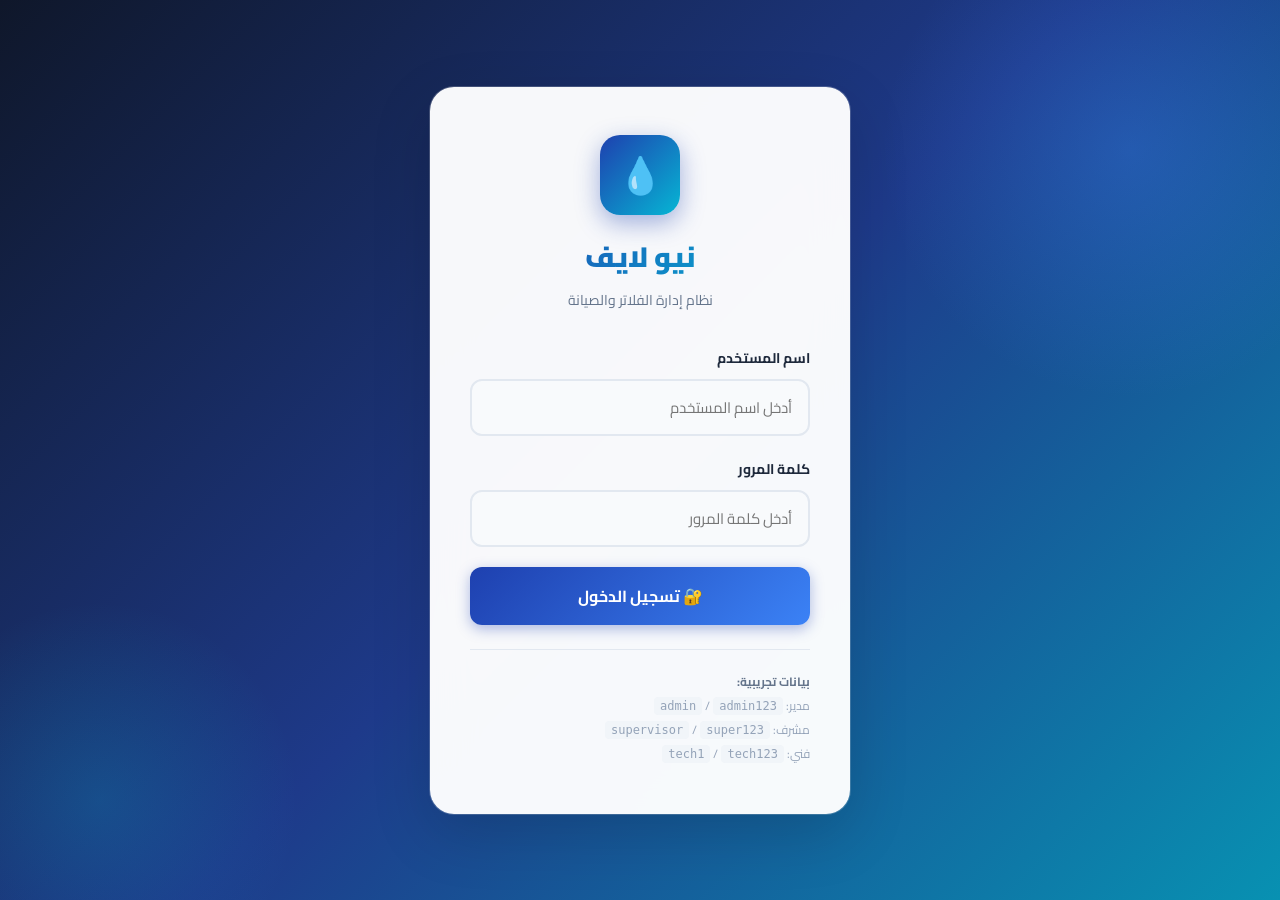
<file: index.html>
<!DOCTYPE html>
<html lang="ar" dir="rtl">
<head>
  <meta charset="UTF-8">
  <meta name="viewport" content="width=device-width, initial-scale=1.0">
  <title>نيو لايف - تسجيل الدخول</title>
  <link rel="stylesheet" href="style.css">
</head>
<body>
  <div class="login-page">
    <div class="login-box">
      <div class="login-logo">
        <div class="logo-icon">💧</div>
        <h1>نيو لايف</h1>
        <p>نظام إدارة الفلاتر والصيانة</p>
      </div>

      <div class="form-group">
        <label>اسم المستخدم</label>
        <input type="text" id="username" placeholder="أدخل اسم المستخدم" autocomplete="username">
      </div>
      <div class="form-group">
        <label>كلمة المرور</label>
        <input type="password" id="password" placeholder="أدخل كلمة المرور"
               autocomplete="current-password"
               onkeydown="if(event.key==='Enter') doLogin()">
      </div>

      <div id="error" style="display:none;background:#fee2e2;color:#991b1b;padding:10px 14px;border-radius:10px;font-size:13px;font-weight:700;margin-bottom:14px">
        ❌ بيانات خاطئة، حاول مرة أخرى
      </div>

      <button class="btn btn-primary btn-full" onclick="doLogin()" style="font-size:16px;padding:14px">
        🔐 تسجيل الدخول
      </button>

      <div style="margin-top:24px;padding-top:20px;border-top:1px solid #e2e8f0;font-size:12px;color:#94a3b8;line-height:2">
        <strong style="color:#64748b">بيانات تجريبية:</strong><br>
        مدير: <code style="background:#f1f5f9;padding:2px 6px;border-radius:4px">admin</code> /
        <code style="background:#f1f5f9;padding:2px 6px;border-radius:4px">admin123</code><br>
        مشرف: <code style="background:#f1f5f9;padding:2px 6px;border-radius:4px">supervisor</code> /
        <code style="background:#f1f5f9;padding:2px 6px;border-radius:4px">super123</code><br>
        فني: <code style="background:#f1f5f9;padding:2px 6px;border-radius:4px">tech1</code> /
        <code style="background:#f1f5f9;padding:2px 6px;border-radius:4px">tech123</code>
      </div>
    </div>
  </div>

  <script src="app.js"></script>
  <script>
    const s = DB.getSession();
    if (s) {
      window.location.href = s.role === 'technician' ? 'technician.html' : 'dashboard.html';
    }

    function doLogin() {
      const u = document.getElementById('username').value.trim();
      const p = document.getElementById('password').value.trim();
      const user = login(u, p);
      if (!user) {
        document.getElementById('error').style.display = 'block';
        return;
      }
      window.location.href = user.role === 'technician' ? 'technician.html' : 'dashboard.html';
    }
  </script>
</body>
</html>
</file>
<file: style.css>
@import url('https://fonts.googleapis.com/css2?family=Cairo:wght@300;400;600;700;900&display=swap');

/* ===== RESET & BASE ===== */
*, *::before, *::after { margin:0; padding:0; box-sizing:border-box; }

:root {
  --primary:       #1e40af;
  --primary-light: #3b82f6;
  --primary-dark:  #1e3a8a;
  --accent:        #06b6d4;
  --success:       #10b981;
  --danger:        #ef4444;
  --warning:       #f59e0b;
  --purple:        #8b5cf6;
  --bg:            #f0f4ff;
  --card:          #ffffff;
  --sidebar-bg:    #0f172a;
  --sidebar-w:     260px;
  --text:          #1e293b;
  --muted:         #64748b;
  --border:        #e2e8f0;
  --radius:        16px;
  --shadow-sm:     0 2px 8px rgba(0,0,0,.06);
  --shadow-md:     0 8px 24px rgba(0,0,0,.10);
  --shadow-lg:     0 20px 60px rgba(0,0,0,.15);
  --shadow-3d:     0 10px 30px rgba(30,64,175,.20), 0 2px 8px rgba(0,0,0,.08);
}

html { scroll-behavior: smooth; }

body {
  font-family: 'Cairo', sans-serif;
  background: var(--bg);
  color: var(--text);
  direction: rtl;
  min-height: 100vh;
}

/* ===== SCROLLBAR ===== */
::-webkit-scrollbar { width: 6px; }
::-webkit-scrollbar-track { background: #f1f5f9; }
::-webkit-scrollbar-thumb { background: #cbd5e1; border-radius: 3px; }

/* ===== LOGIN PAGE ===== */
.login-page {
  min-height: 100vh;
  display: flex;
  align-items: center;
  justify-content: center;
  background: linear-gradient(135deg, #0f172a 0%, #1e3a8a 50%, #0891b2 100%);
  position: relative;
  overflow: hidden;
}

.login-page::before {
  content: '';
  position: absolute;
  width: 500px; height: 500px;
  background: radial-gradient(circle, rgba(59,130,246,.3) 0%, transparent 70%);
  top: -100px; right: -100px;
  animation: pulse-glow 4s ease-in-out infinite;
}

.login-page::after {
  content: '';
  position: absolute;
  width: 400px; height: 400px;
  background: radial-gradient(circle, rgba(6,182,212,.2) 0%, transparent 70%);
  bottom: -100px; left: -100px;
  animation: pulse-glow 4s ease-in-out infinite reverse;
}

@keyframes pulse-glow {
  0%, 100% { transform: scale(1); opacity: .6; }
  50% { transform: scale(1.2); opacity: 1; }
}

.login-box {
  background: rgba(255,255,255,.97);
  backdrop-filter: blur(20px);
  border-radius: 24px;
  padding: 48px 40px;
  width: 420px;
  max-width: 95vw;
  box-shadow: var(--shadow-lg), 0 0 0 1px rgba(255,255,255,.2);
  position: relative;
  z-index: 1;
  transform: translateY(0);
  transition: transform .3s ease;
}

.login-box:hover { transform: translateY(-4px); }

.login-logo {
  text-align: center;
  margin-bottom: 32px;
}

.login-logo .logo-icon {
  width: 80px; height: 80px;
  background: linear-gradient(135deg, var(--primary), var(--accent));
  border-radius: 20px;
  display: flex; align-items: center; justify-content: center;
  margin: 0 auto 16px;
  box-shadow: 0 8px 24px rgba(30,64,175,.4);
  font-size: 36px;
}

.login-logo h1 {
  font-size: 28px; font-weight: 900;
  background: linear-gradient(135deg, var(--primary), var(--accent));
  -webkit-background-clip: text; -webkit-text-fill-color: transparent;
}

.login-logo p { color: var(--muted); font-size: 14px; margin-top: 4px; }

/* ===== FORM ELEMENTS ===== */
.form-group { margin-bottom: 20px; }

.form-group label {
  display: block; font-weight: 700; margin-bottom: 8px;
  font-size: 14px; color: var(--text);
}

.form-group input,
.form-group select,
.form-group textarea {
  width: 100%;
  padding: 12px 16px;
  border: 2px solid var(--border);
  border-radius: 12px;
  font-family: 'Cairo', sans-serif;
  font-size: 15px;
  transition: all .2s;
  background: #f8fafc;
  color: var(--text);
}

.form-group input:focus,
.form-group select:focus,
.form-group textarea:focus {
  outline: none;
  border-color: var(--primary-light);
  background: white;
  box-shadow: 0 0 0 4px rgba(59,130,246,.1);
}

/* ===== BUTTONS ===== */
.btn {
  padding: 11px 22px;
  border: none; border-radius: 12px;
  font-family: 'Cairo', sans-serif;
  font-size: 14px; font-weight: 700;
  cursor: pointer;
  transition: all .2s;
  display: inline-flex; align-items: center; gap: 8px;
  text-decoration: none;
  white-space: nowrap;
}

.btn-primary {
  background: linear-gradient(135deg, var(--primary), var(--primary-light));
  color: white;
  box-shadow: 0 4px 14px rgba(30,64,175,.35);
}
.btn-primary:hover {
  transform: translateY(-2px);
  box-shadow: 0 8px 20px rgba(30,64,175,.45);
}

.btn-success {
  background: linear-gradient(135deg, #059669, var(--success));
  color: white;
  box-shadow: 0 4px 14px rgba(16,185,129,.35);
}
.btn-success:hover { transform: translateY(-2px); box-shadow: 0 8px 20px rgba(16,185,129,.45); }

.btn-danger {
  background: linear-gradient(135deg, #dc2626, var(--danger));
  color: white;
  box-shadow: 0 4px 14px rgba(239,68,68,.3);
}
.btn-danger:hover { transform: translateY(-2px); }

.btn-warning {
  background: linear-gradient(135deg, #d97706, var(--warning));
  color: white;
  box-shadow: 0 4px 14px rgba(245,158,11,.3);
}
.btn-warning:hover { transform: translateY(-2px); }

.btn-whatsapp {
  background: linear-gradient(135deg, #128c7e, #25d366);
  color: white;
  box-shadow: 0 4px 14px rgba(37,211,102,.35);
}
.btn-whatsapp:hover { transform: translateY(-2px); box-shadow: 0 8px 20px rgba(37,211,102,.45); }

.btn-outline {
  background: transparent;
  border: 2px solid var(--border);
  color: var(--text);
}
.btn-outline:hover { border-color: var(--primary-light); color: var(--primary); background: rgba(59,130,246,.05); }

.btn-full { width: 100%; justify-content: center; }
.btn-sm { padding: 7px 14px; font-size: 13px; border-radius: 10px; }
.btn-xs { padding: 5px 10px; font-size: 12px; border-radius: 8px; }

/* ===== LAYOUT ===== */
.layout { display: flex; min-height: 100vh; }

/* ===== SIDEBAR ===== */
.sidebar {
  width: var(--sidebar-w);
  background: var(--sidebar-bg);
  color: white;
  display: flex; flex-direction: column;
  position: fixed; top: 0; right: 0;
  height: 100vh; z-index: 100;
  transition: transform .3s cubic-bezier(.4,0,.2,1);
  box-shadow: -4px 0 24px rgba(0,0,0,.3);
}

.sidebar-logo {
  padding: 24px 20px;
  border-bottom: 1px solid rgba(255,255,255,.08);
  display: flex; align-items: center; gap: 12px;
}

.sidebar-logo .logo-mark {
  width: 42px; height: 42px;
  background: linear-gradient(135deg, var(--primary-light), var(--accent));
  border-radius: 12px;
  display: flex; align-items: center; justify-content: center;
  font-size: 20px;
  box-shadow: 0 4px 12px rgba(59,130,246,.4);
  flex-shrink: 0;
}

.sidebar-logo .logo-text { font-size: 17px; font-weight: 900; line-height: 1.2; }
.sidebar-logo .logo-sub { font-size: 11px; color: rgba(255,255,255,.4); }

.sidebar-nav { flex: 1; padding: 12px 0; overflow-y: auto; }

.nav-section-label {
  padding: 12px 20px 6px;
  font-size: 10px; font-weight: 700;
  color: rgba(255,255,255,.3);
  text-transform: uppercase; letter-spacing: 1px;
}

.nav-item {
  display: flex; align-items: center; gap: 12px;
  padding: 12px 20px;
  color: rgba(255,255,255,.6);
  text-decoration: none; font-size: 14px; font-weight: 600;
  transition: all .2s; cursor: pointer;
  border: none; background: none; width: 100%;
  font-family: 'Cairo', sans-serif;
  border-right: 3px solid transparent;
  margin: 1px 0;
}

.nav-item:hover {
  background: rgba(255,255,255,.06);
  color: rgba(255,255,255,.9);
}

.nav-item.active {
  background: linear-gradient(90deg, rgba(59,130,246,.2), rgba(59,130,246,.05));
  color: white;
  border-right-color: var(--primary-light);
}

.nav-item svg { width: 18px; height: 18px; flex-shrink: 0; }

.sidebar-footer {
  padding: 16px 20px;
  border-top: 1px solid rgba(255,255,255,.08);
}

.user-card {
  display: flex; align-items: center; gap: 10px;
  padding: 10px 12px;
  background: rgba(255,255,255,.06);
  border-radius: 12px; margin-bottom: 12px;
}

.user-avatar {
  width: 36px; height: 36px;
  background: linear-gradient(135deg, var(--primary-light), var(--accent));
  border-radius: 10px;
  display: flex; align-items: center; justify-content: center;
  font-weight: 900; font-size: 15px; flex-shrink: 0;
}

.user-name { font-size: 13px; font-weight: 700; }
.user-role { font-size: 11px; color: rgba(255,255,255,.4); }

/* ===== MAIN CONTENT ===== */
.main-content {
  flex: 1;
  margin-right: var(--sidebar-w);
  padding: 28px;
  min-height: 100vh;
  transition: margin .3s;
}

/* ===== TOP BAR ===== */
.topbar {
  display: flex; align-items: center; justify-content: space-between;
  margin-bottom: 28px;
  flex-wrap: wrap; gap: 12px;
}

.page-title { font-size: 22px; font-weight: 900; color: var(--text); }
.page-subtitle { font-size: 13px; color: var(--muted); margin-top: 3px; }

/* ===== STATS CARDS ===== */
.stats-grid {
  display: grid;
  grid-template-columns: repeat(auto-fit, minmax(180px, 1fr));
  gap: 18px;
  margin-bottom: 28px;
}

.stat-card {
  background: var(--card);
  border-radius: var(--radius);
  padding: 22px 20px;
  box-shadow: var(--shadow-3d);
  display: flex; align-items: center; gap: 16px;
  transition: all .3s cubic-bezier(.4,0,.2,1);
  position: relative; overflow: hidden;
  border: 1px solid rgba(255,255,255,.8);
}

.stat-card::before {
  content: '';
  position: absolute; top: 0; right: 0;
  width: 80px; height: 80px;
  border-radius: 0 var(--radius) 0 80px;
  opacity: .06;
}

.stat-card:hover {
  transform: translateY(-6px) scale(1.01);
  box-shadow: 0 20px 40px rgba(0,0,0,.12);
}

.stat-card.blue::before  { background: var(--primary); }
.stat-card.green::before { background: var(--success); }
.stat-card.red::before   { background: var(--danger); }
.stat-card.orange::before{ background: var(--warning); }
.stat-card.purple::before{ background: var(--purple); }
.stat-card.cyan::before  { background: var(--accent); }

.stat-icon {
  width: 52px; height: 52px;
  border-radius: 14px;
  display: flex; align-items: center; justify-content: center;
  font-size: 24px; flex-shrink: 0;
}

.stat-icon.blue   { background: linear-gradient(135deg,#dbeafe,#bfdbfe); }
.stat-icon.green  { background: linear-gradient(135deg,#d1fae5,#a7f3d0); }
.stat-icon.red    { background: linear-gradient(135deg,#fee2e2,#fecaca); }
.stat-icon.orange { background: linear-gradient(135deg,#fef3c7,#fde68a); }
.stat-icon.purple { background: linear-gradient(135deg,#ede9fe,#ddd6fe); }
.stat-icon.cyan   { background: linear-gradient(135deg,#cffafe,#a5f3fc); }

.stat-value { font-size: 26px; font-weight: 900; line-height: 1; }
.stat-label { font-size: 12px; color: var(--muted); margin-top: 4px; font-weight: 600; }

/* ===== CARDS ===== */
.card {
  background: var(--card);
  border-radius: var(--radius);
  padding: 24px;
  box-shadow: var(--shadow-3d);
  margin-bottom: 24px;
  border: 1px solid rgba(255,255,255,.8);
  transition: box-shadow .3s;
}

.card:hover { box-shadow: 0 16px 40px rgba(0,0,0,.1); }

.card-header {
  display: flex; align-items: center; justify-content: space-between;
  margin-bottom: 20px; flex-wrap: wrap; gap: 10px;
}

.card-title { font-size: 16px; font-weight: 800; color: var(--text); }

/* ===== TABLE ===== */
.table-wrap { overflow-x: auto; -webkit-overflow-scrolling: touch; }

table { width: 100%; border-collapse: collapse; min-width: 500px; }

thead th {
  background: linear-gradient(135deg, #f8fafc, #f1f5f9);
  padding: 12px 14px;
  text-align: right; font-size: 12px; font-weight: 800;
  color: var(--muted); border-bottom: 2px solid var(--border);
  white-space: nowrap;
}

tbody td {
  padding: 13px 14px;
  border-bottom: 1px solid #f1f5f9;
  font-size: 13px; vertical-align: middle;
}

tbody tr { transition: background .15s; }
tbody tr:hover { background: #f8faff; }
tbody tr:last-child td { border-bottom: none; }

/* ===== BADGES ===== */
.badge {
  display: inline-flex; align-items: center; gap: 4px;
  padding: 4px 10px; border-radius: 20px;
  font-size: 11px; font-weight: 700; white-space: nowrap;
}

.badge-success { background: #d1fae5; color: #065f46; }
.badge-warning { background: #fef3c7; color: #92400e; }
.badge-danger  { background: #fee2e2; color: #991b1b; }
.badge-info    { background: #dbeafe; color: #1e40af; }
.badge-muted   { background: #f1f5f9; color: #475569; }
.badge-purple  { background: #ede9fe; color: #5b21b6; }

/* ===== SEARCH BAR ===== */
.search-bar {
  display: flex; gap: 10px; margin-bottom: 18px; flex-wrap: wrap;
}

.search-bar input,
.search-bar select {
  padding: 10px 14px;
  border: 2px solid var(--border);
  border-radius: 12px;
  font-family: 'Cairo', sans-serif;
  font-size: 13px; background: #f8fafc;
  transition: all .2s;
}

.search-bar input { flex: 1; min-width: 180px; }

.search-bar input:focus,
.search-bar select:focus {
  outline: none; border-color: var(--primary-light);
  background: white; box-shadow: 0 0 0 3px rgba(59,130,246,.1);
}

/* ===== MODAL ===== */
.modal-overlay {
  position: fixed; inset: 0;
  background: rgba(15,23,42,.6);
  backdrop-filter: blur(4px);
  display: flex; align-items: center; justify-content: center;
  z-index: 1000; padding: 16px;
  animation: fadeIn .2s ease;
}

@keyframes fadeIn { from { opacity:0; } to { opacity:1; } }

.modal {
  background: white;
  border-radius: 20px;
  padding: 28px;
  width: 100%; max-width: 520px;
  max-height: 90vh; overflow-y: auto;
  box-shadow: var(--shadow-lg);
  animation: slideUp .25s cubic-bezier(.4,0,.2,1);
}

@keyframes slideUp {
  from { opacity:0; transform: translateY(20px) scale(.97); }
  to   { opacity:1; transform: translateY(0) scale(1); }
}

.modal-header {
  display: flex; align-items: center; justify-content: space-between;
  margin-bottom: 22px;
}

.modal-title { font-size: 18px; font-weight: 800; }

.modal-close {
  background: #f1f5f9; border: none; cursor: pointer;
  width: 32px; height: 32px; border-radius: 8px;
  font-size: 16px; color: var(--muted);
  display: flex; align-items: center; justify-content: center;
  transition: all .2s;
}
.modal-close:hover { background: #fee2e2; color: var(--danger); }

.modal-footer { display: flex; gap: 10px; justify-content: flex-end; margin-top: 22px; }

/* ===== TASK CARDS ===== */
.task-card {
  background: var(--card);
  border-radius: 14px;
  padding: 18px;
  box-shadow: var(--shadow-3d);
  margin-bottom: 14px;
  border-right: 4px solid var(--primary-light);
  transition: all .3s;
}

.task-card:hover { transform: translateX(-4px); box-shadow: 0 12px 30px rgba(0,0,0,.1); }
.task-card.done      { border-right-color: var(--warning); }
.task-card.confirmed { border-right-color: var(--success); }
.task-card.rejected  { border-right-color: var(--danger); }

.task-card-header { display: flex; justify-content: space-between; align-items: flex-start; margin-bottom: 10px; }
.task-client { font-size: 16px; font-weight: 800; }
.task-meta { color: var(--muted); font-size: 12px; margin-top: 4px; line-height: 1.8; }
.task-image { width: 100%; max-height: 200px; object-fit: cover; border-radius: 10px; margin: 10px 0; cursor: pointer; }
.task-actions { display: flex; gap: 8px; margin-top: 12px; flex-wrap: wrap; }

/* ===== WHATSAPP SECTION ===== */
.whatsapp-section {
  background: linear-gradient(135deg, #f0fdf4, #dcfce7);
  border: 2px solid #86efac;
  border-radius: var(--radius);
  padding: 20px;
  margin-bottom: 24px;
}

.whatsapp-header {
  display: flex; align-items: center; gap: 12px;
  margin-bottom: 16px; flex-wrap: wrap;
}

.whatsapp-icon {
  width: 44px; height: 44px;
  background: linear-gradient(135deg, #128c7e, #25d366);
  border-radius: 12px;
  display: flex; align-items: center; justify-content: center;
  font-size: 22px;
  box-shadow: 0 4px 12px rgba(37,211,102,.4);
}

.whatsapp-title { font-size: 16px; font-weight: 800; color: #065f46; }
.whatsapp-sub   { font-size: 12px; color: #16a34a; }

/* ===== TOAST ===== */
.toast {
  position: fixed; bottom: 24px; left: 50%;
  transform: translateX(-50%);
  background: #1e293b; color: white;
  padding: 14px 24px; border-radius: 14px;
  font-size: 14px; font-weight: 700;
  z-index: 9999;
  box-shadow: 0 8px 30px rgba(0,0,0,.3);
  animation: toastIn .3s cubic-bezier(.4,0,.2,1);
  display: flex; align-items: center; gap: 10px;
}

.toast.success { background: linear-gradient(135deg, #059669, #10b981); }
.toast.error   { background: linear-gradient(135deg, #dc2626, #ef4444); }
.toast.info    { background: linear-gradient(135deg, #1e40af, #3b82f6); }

@keyframes toastIn {
  from { opacity:0; transform: translateX(-50%) translateY(16px); }
  to   { opacity:1; transform: translateX(-50%) translateY(0); }
}

/* ===== EMPTY STATE ===== */
.empty-state {
  text-align: center; padding: 60px 20px; color: var(--muted);
}
.empty-state .empty-icon { font-size: 56px; margin-bottom: 16px; opacity: .5; }
.empty-state p { font-size: 15px; }

/* ===== IMAGE PREVIEW ===== */
.img-preview-overlay {
  position: fixed; inset: 0;
  background: rgba(0,0,0,.88);
  display: flex; align-items: center; justify-content: center;
  z-index: 2000; cursor: pointer;
  animation: fadeIn .2s ease;
}
.img-preview-overlay img { max-width: 92vw; max-height: 92vh; border-radius: 12px; }

/* ===== MOBILE TOGGLE ===== */
.menu-toggle {
  display: none;
  position: fixed; top: 14px; right: 14px;
  z-index: 200;
  background: linear-gradient(135deg, var(--primary), var(--primary-light));
  color: white; border: none; border-radius: 12px;
  width: 44px; height: 44px;
  font-size: 18px; cursor: pointer;
  box-shadow: 0 4px 14px rgba(30,64,175,.4);
  align-items: center; justify-content: center;
}

.overlay-bg {
  display: none; position: fixed; inset: 0;
  background: rgba(0,0,0,.5); z-index: 99;
}
.overlay-bg.show { display: block; }

/* ===== BAR CHART ===== */
.bar-chart { display: flex; flex-direction: column; gap: 10px; }
.bar-row { display: flex; align-items: center; gap: 10px; }
.bar-label { width: 110px; font-size: 12px; font-weight: 700; text-align: right; flex-shrink: 0; }
.bar-track { flex: 1; background: #f1f5f9; border-radius: 8px; height: 26px; overflow: hidden; }
.bar-fill  { height: 100%; border-radius: 8px; display: flex; align-items: center; padding-right: 8px; font-size: 11px; font-weight: 700; color: white; transition: width .7s cubic-bezier(.4,0,.2,1); min-width: 28px; }
.bar-value { width: 80px; font-size: 12px; font-weight: 700; flex-shrink: 0; }

/* ===== RESPONSIVE ===== */
@media (max-width: 768px) {
  .sidebar {
    transform: translateX(100%);
  }
  .sidebar.open {
    transform: translateX(0);
  }
  .main-content {
    margin-right: 0;
    padding: 16px;
    padding-top: 70px;
  }
  .menu-toggle {
    display: flex;
  }
  .stats-grid {
    grid-template-columns: repeat(2, 1fr);
    gap: 12px;
  }
  .stat-card { padding: 16px 14px; }
  .stat-value { font-size: 20px; }
  .stat-icon { width: 42px; height: 42px; font-size: 20px; }
  .topbar { margin-bottom: 18px; }
  .page-title { font-size: 18px; }
  .card { padding: 16px; }
  .modal { padding: 20px; }
  .btn { padding: 10px 16px; font-size: 13px; }
  .login-box { padding: 32px 24px; }
  table { min-width: 400px; }
  thead th, tbody td { padding: 10px 10px; font-size: 12px; }
  .report-grid { grid-template-columns: 1fr !important; }
}

@media (max-width: 480px) {
  .stats-grid { grid-template-columns: 1fr 1fr; gap: 10px; }
  .stat-card { padding: 14px 12px; gap: 10px; }
  .stat-value { font-size: 18px; }
  .search-bar { flex-direction: column; }
  .search-bar input, .search-bar select { width: 100%; }
  .task-actions { flex-direction: column; }
  .task-actions .btn { width: 100%; justify-content: center; }
  .modal-footer { flex-direction: column; }
  .modal-footer .btn { width: 100%; justify-content: center; }
}
</file>
